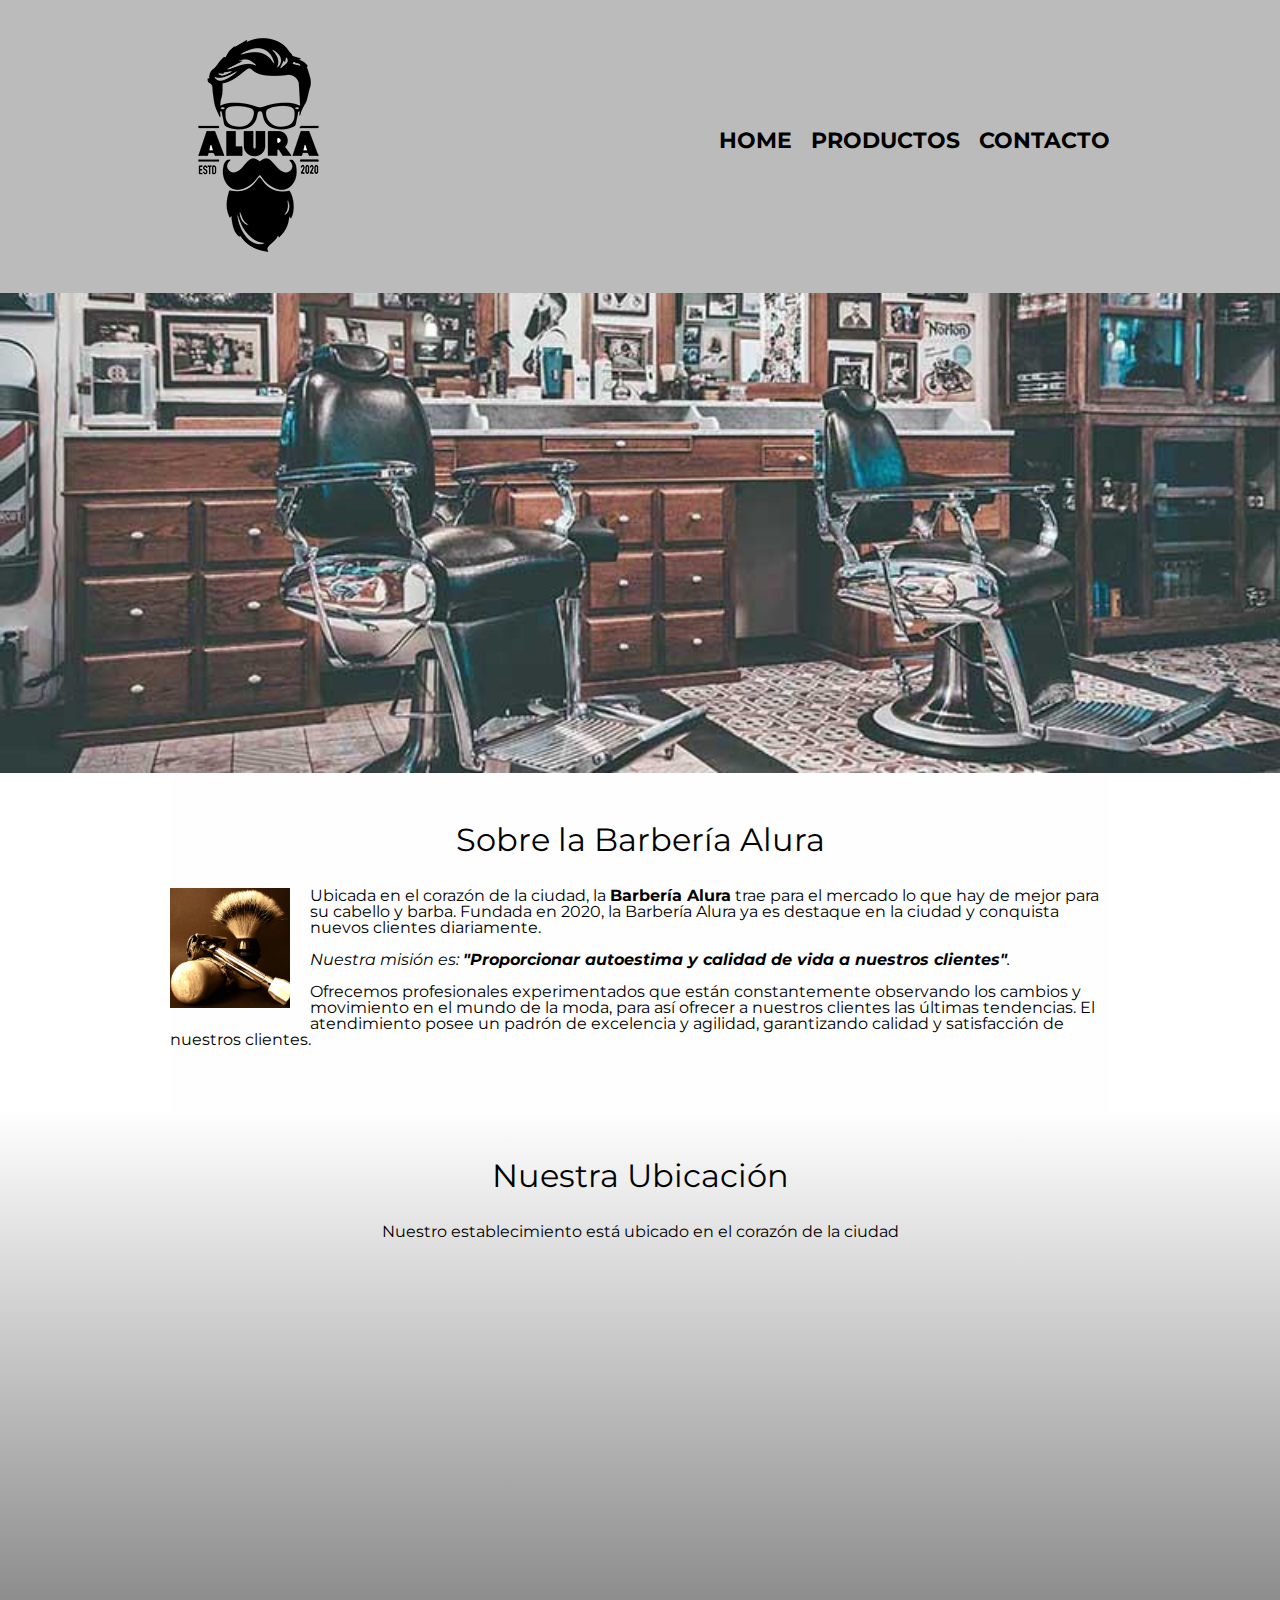
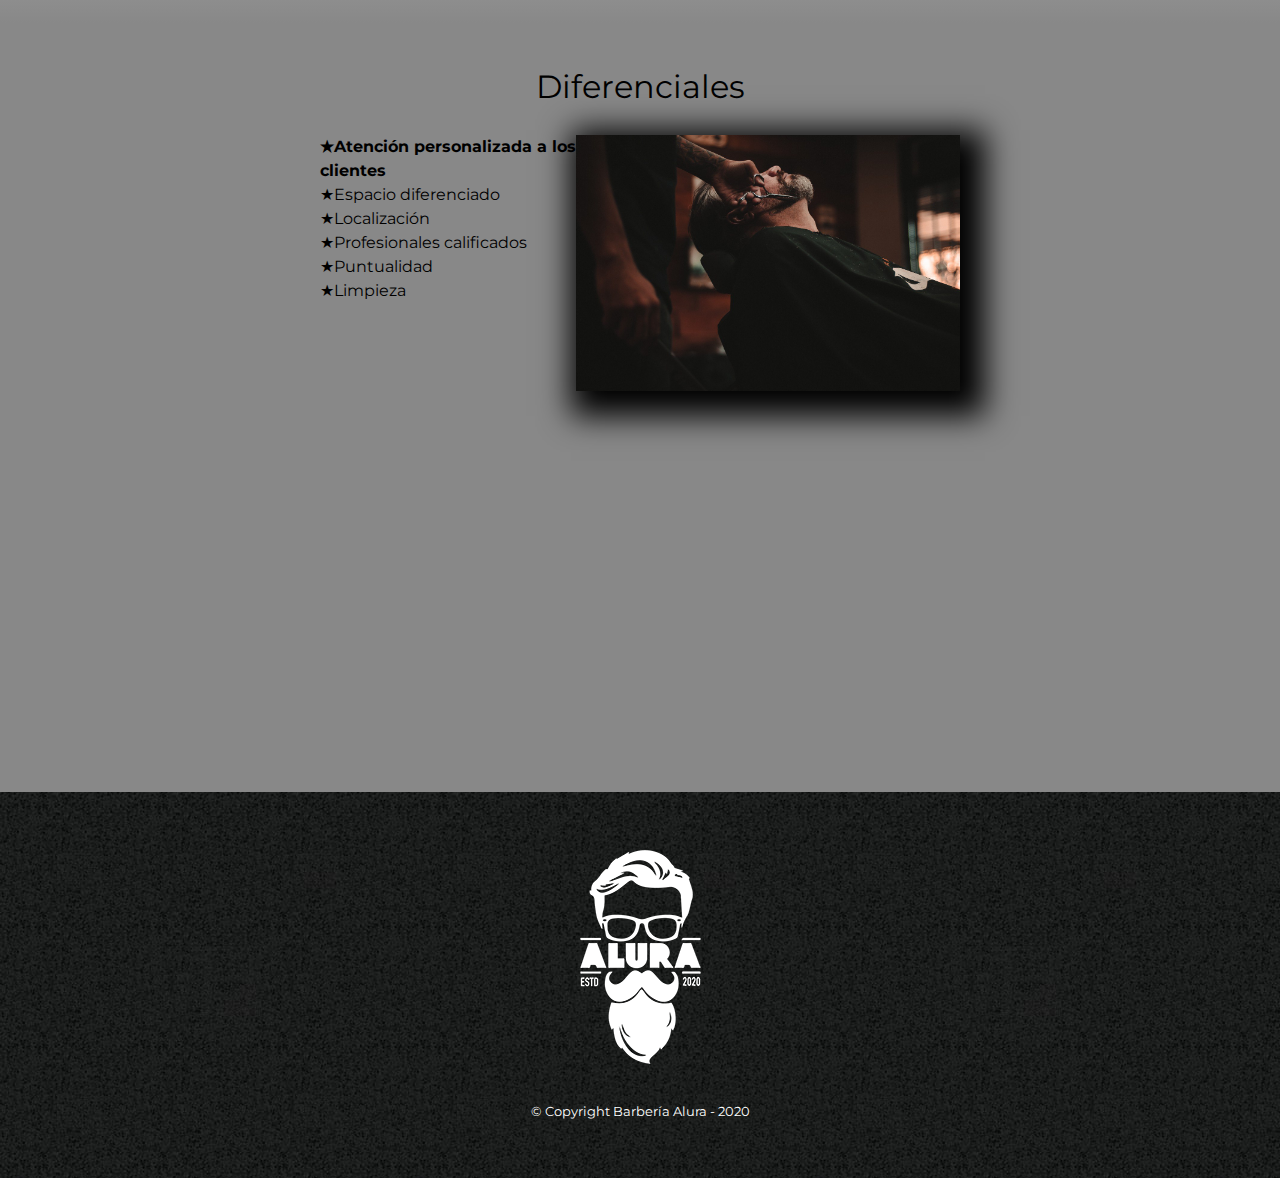
<file: index.html>
<!DOCTYPE html>

<html lang="es">
    
    <head>
        <meta charset="UTF-8">
        <meta name="viewport" content="width=device-width"> 
        <title>Barbería Alura</title>
        <link rel="stylesheet" href="reset.css">
        <link rel="stylesheet" href="index.css">
        <link href="https://fonts.googleapis.com/css2?family=Montserrat:wght@300&display=swap" rel="stylesheet">
    </head>

    <body>
        <header>
            <div class="caja">
                <h1><img src="logo.png"></h1>
                <nav>
                    <ul>
                        <li><a href="index.html">Home</a></li>
                        <li><a href="productos.html">Productos</a></li>
                        <li><a href="contacto.html">Contacto</a></li>
                    </ul>
                </nav>
            </div>
        </header>

        <img class="banner" src="banner.jpg">
        
        <main>
            <section class="principal">

                <h2 class="titulo-principal">Sobre la Barbería Alura</h2>

                <img class="utensilios"  src="utensilios.jpg" alt="Utensilios de un barbero.">
    
                <p>Ubicada en el corazón de la ciudad, la <strong>Barbería Alura</strong> trae para el mercado lo que hay de mejor para su cabello y barba. Fundada en 2020, la Barbería Alura ya es destaque en la ciudad y conquista nuevos clientes diariamente.</p>
    
                <p id="mision"><em>Nuestra misión es: <strong>"Proporcionar autoestima y calidad de vida a nuestros clientes"</strong>.</em></p>
    
                <p>Ofrecemos profesionales experimentados que están constantemente observando los cambios y movimiento en el mundo de la moda, para así ofrecer a nuestros clientes las últimas tendencias. El atendimiento posee un padrón de excelencia y agilidad, garantizando calidad y satisfacción de nuestros clientes.</p> 
    
            </section>

            <section class="mapa">
                <h3 class="titulo-principal">Nuestra Ubicación</h3>
                <p>Nuestro establecimiento está ubicado en el corazón de la ciudad</p>

                <div class="mapa-contenido">
                    <iframe src="https://www.google.com/maps/embed?pb=!1m18!1m12!1m3!1d34784.869470159!2d-46.65499870427411!3d-23.593248407555798!2m3!1f0!2f0!3f0!3m2!1i1024!2i768!4f13.1!3m3!1m2!1s0x94ce5a2b2ed7f3a1%3A0xab35da2f5ca62674!2sCaelum%20-%20Education%20and%20Innovation!5e0!3m2!1ses-419!2sbr!4v1602972945026!5m2!1ses-419!2sbr" width="100%" height="300" frameborder="0" style="border:0;" allowfullscreen="" aria-hidden="false" tabindex="0"></iframe>
                </div>


            </section>
            
            <section class="diferenciales">
    
                <h3 class="titulo-principal">Diferenciales</h3>
            
                <div class="contenido-diferenciales">
                    <ul class="lista-diferenciales">
                        <li class="items">Atención personalizada a los clientes</li>
                        <li class="items">Espacio diferenciado</li>
                        <li class="items">Localización</li>
                        <li class="items">Profesionales calificados</li>
                        <li class="items">Puntualidad</li>
                        <li class="items">Limpieza</li>
                    </ul><img src="diferenciales.jpg" class="imagen-diferenciales">
                </div>
                <div class="video">
                    <iframe width="100%" height="315" src="https://www.youtube.com/embed/wcVVXUV0YUY" frameborder="0" allow="accelerometer; autoplay; clipboard-write; encrypted-media; gyroscope; picture-in-picture" allowfullscreen></iframe>
                </div>
                
            </section>


            
        </main>
        
        <footer>
            <img src="logo-blanco.png">
            <p class="copyright">&copy Copyright Barbería Alura - 2020</p>
        </footer>
        
    </body>
</html>
</file>
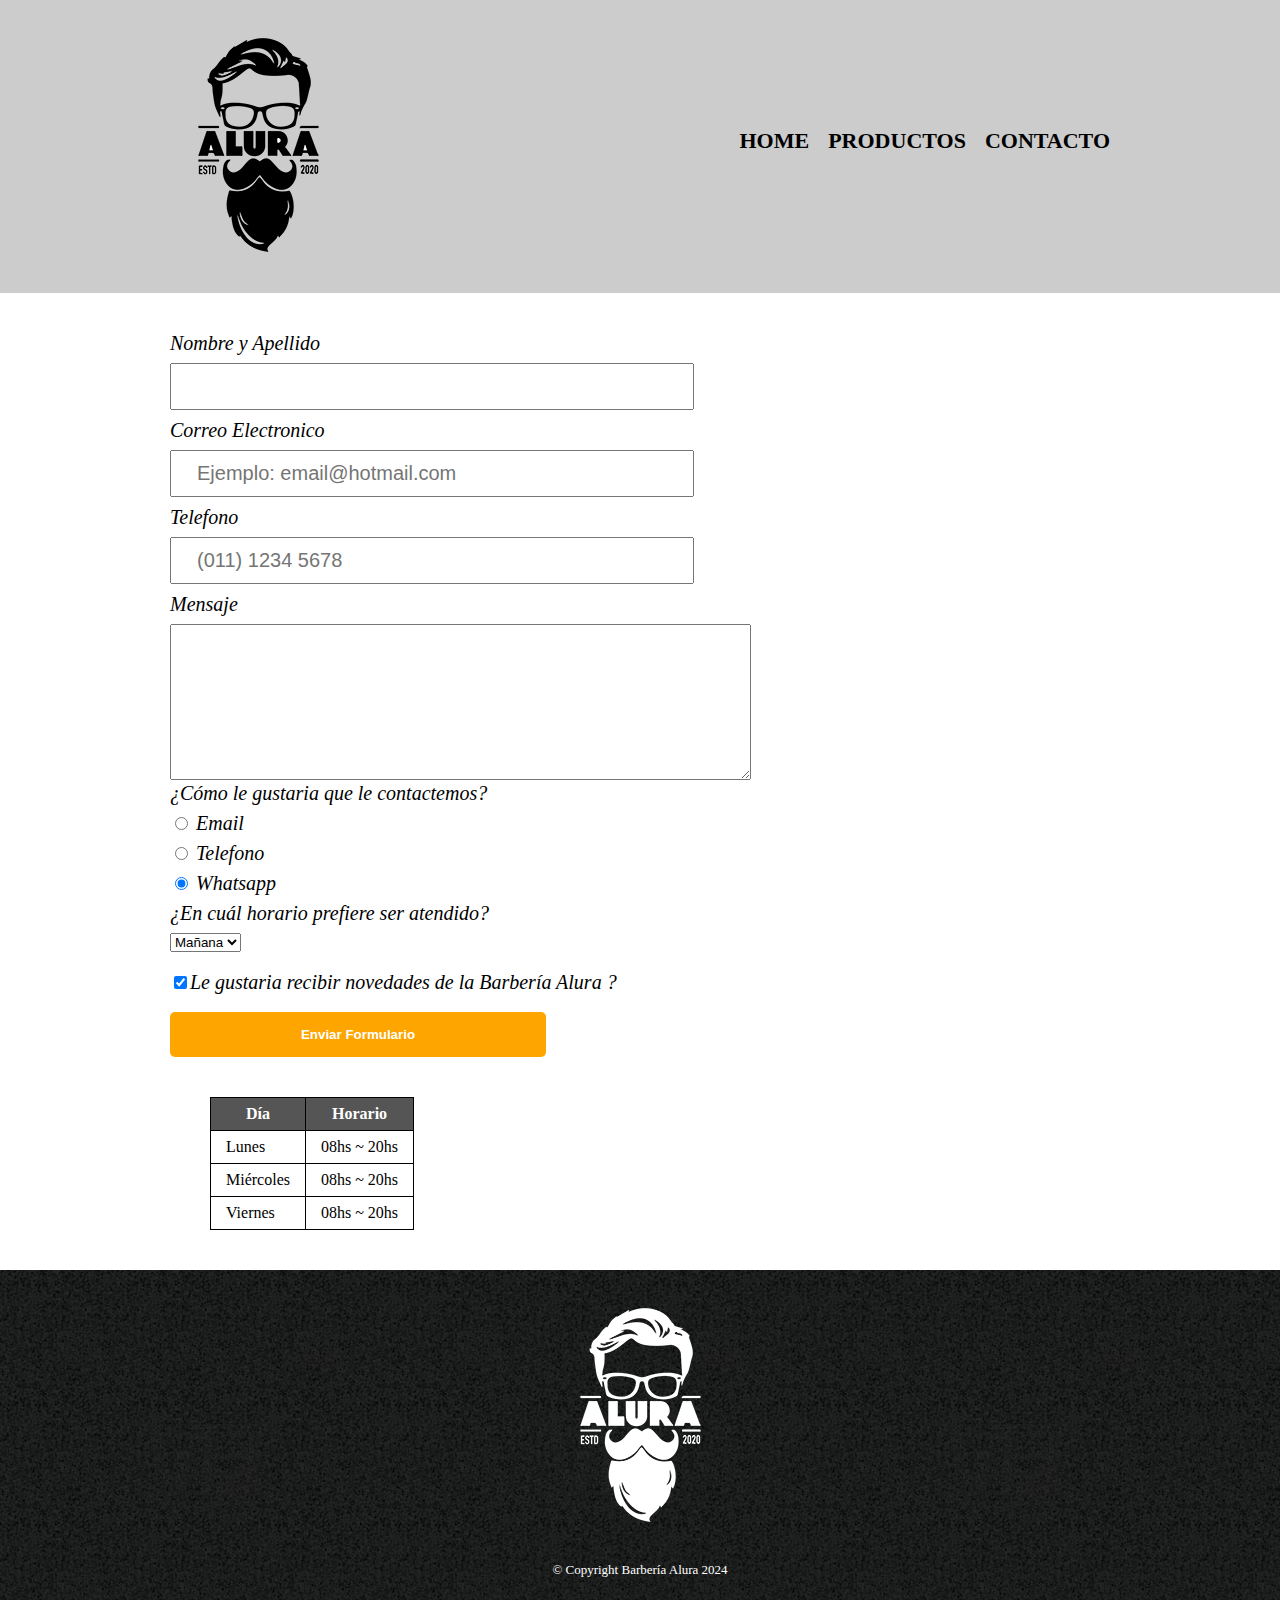
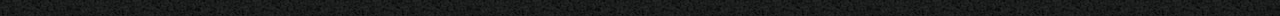
<file: contacto.html>
<!DOCTYPE html>

<html>

    <head>
        <meta charset="UTF-8">
        <title>Contacto - Barbería Alura</title>
        <link rel="stylesheet" href="reset.css">
        <link rel="stylesheet" href="contacto.css">
    </head>

    <body>
        
        <header>

            <div class="caja">
                <h1><img src="logo.png" alt="Logo de la Barbeía Alura"></h1><!--El atributo ALT o etiqueta ALT es un atributo HTML para un texto que describe una imagen. El atributo ALT se coloca directamente en la etiqueta de la imagen. Si una imagen no se puede mostrar por alguna razón, el atributo ALT proporciona texto alternativo para mostrar en su lugar. -->
                <nav>
                    <ul>
                        <li><a href="index.html">Home</a></li>
                        <li><a href="productos.html">Productos</a></li>
                        <li><a href="contacto.html">Contacto</a></li>
                    </ul>
                </nav>
            </div>

        </header>

    </body>

    <main>
        <form>

            <fieldset><!-- El elemento fieldset (grupo de campos) permite organizar en grupos los campos de un formulario. Sus etiquetas son: <fieldset> y </fieldset> (ambas obligatorias). Crea una caja: en bloque. Está definido como: Elemento en bloque. -->

                <label for="nombreyapellido">Nombre y Apellido</label><!-- La etiqueta <label> es una etiqueta para la entrada de datos para el <input> es obligatorio pasarle  el ID del <input>. -->
                <input type="text" id="nombreyapellido" class="input-informacion" required><!-- Cuando agregamos la propiedad required, el navegador nos ayuda a validar si ese campo está rellenado. -->
        
                <label for="correoelectronico">Correo Electronico</label>
                <input type="email" id="correoelectronico" class="input-informacion" placeholder="Ejemplo: email@hotmail.com" required><!-- Un placeholder es un código utilizado en elementos de entrada de formulario, como campos o áreas de texto, para proporcionar una sugerencia o ejemplo de lo que se espera que el usuario ingrese en ese espacio. -->
        
                <label for="telefono">Telefono</label>
                <input type="tel" id="telefono" class="input-informacion" placeholder="(011) 1234 5678" required>

            </fieldset>
            

            <label for="mensaje">Mensaje</label>
            <textarea id="mensaje" cols="70" rows="10"></textarea><!-- La etiqueta <textarea> crea un cuadro de texto que podemos maniputar tanto el ancho como el alto de nuestra caja de texto -->
            
            <fieldset>

                <legend>¿Cómo le gustaria que le contactemos?</legend><!-- El elemento <legend> (leyenda) crea un título para un grupos los campos ( <fieldset> ) de un formulario. Sus etiquetas son: <legend> y </legend> (ambas obligatorias). -->

                <label for="radio-email"><input type="radio" name="contacto" value="email" id="radio-email" required> Email</label><!-- La propiedad "name: " solo se puede “completar” una vez, es por eso que, cuando seleccionamos uno de los ítems, se anula el otro, manteniendo solamente uno seleccionado. -->

                <label for="radio-telefono"><input type="radio" name="contacto" value="telefono" id="radio-telefono" required> Telefono</label>

                <label for="radio-whatsapp"><input type="radio" name="contacto" value="whatsapp" id="radio-whatsapp" checked required> Whatsapp</label><!-- El atributo checked se usa para indicar que el elemento está seleccionado.  -->

            </fieldset>

            <fieldset>

                <legend>¿En cuál horario prefiere ser atendido?</legend>

                <select><!-- La estructura de la etiqueta <select> está compuesta de uno o más <option>. -->
                    <option>Mañana</option><!-- <option> sirve para crear los ítems seleccionables de un <select> -->
                    <option>Tarde</option>
                    <option>Noche</option>
                </select>

            </fieldset>

            <label class="checkbox"><input type="checkbox" checked>Le gustaria recibir novedades de la Barbería Alura ?</label>

            <input type="submit" name="contacto" value="Enviar Formulario" class="enviar">

        </form>

        <table><!-- Utilizamos la etiqueta <table> para crear una tabla. -->

            <thead><!-- Utilizamos la etiqueta <thead> para marcar que es el encabezado de la tabla. -->

                <tr><!-- Utilizamos la etiqueta <tr> para marcar la fila de una tabla. -->
                    <th>Día</th>
                    <th>Horario</th><!-- Utilizamos la etiqueta <th> para marcar el titulo de nuestra tabla. -->
                </tr>

            </thead>

            <tbody>

                <tr>
                    <td>Lunes</td><!-- Utilizamos la etiqueta <td> para marcar una columna de una tabla. -->
                    <td>08hs ~ 20hs</td>
                </tr>
                <tr>
                    <td>Miércoles</td>
                    <td>08hs ~ 20hs</td>
                </tr>
                <tr>
                    <td>Viernes</td>
                    <td>08hs ~ 20hs</td>
                </tr>

            </tbody><!-- La etiqueta <tfoot>, representa el pie de página de la tabla.  -->

        </table>

    </main>

    <footer>
        <img src="logo-blanco.png" alt="Logo de la Barbeía Alura">
        <p class="copyright">&copy Copyright Barbería Alura 2024</p>
    </footer>

</html>
</file>
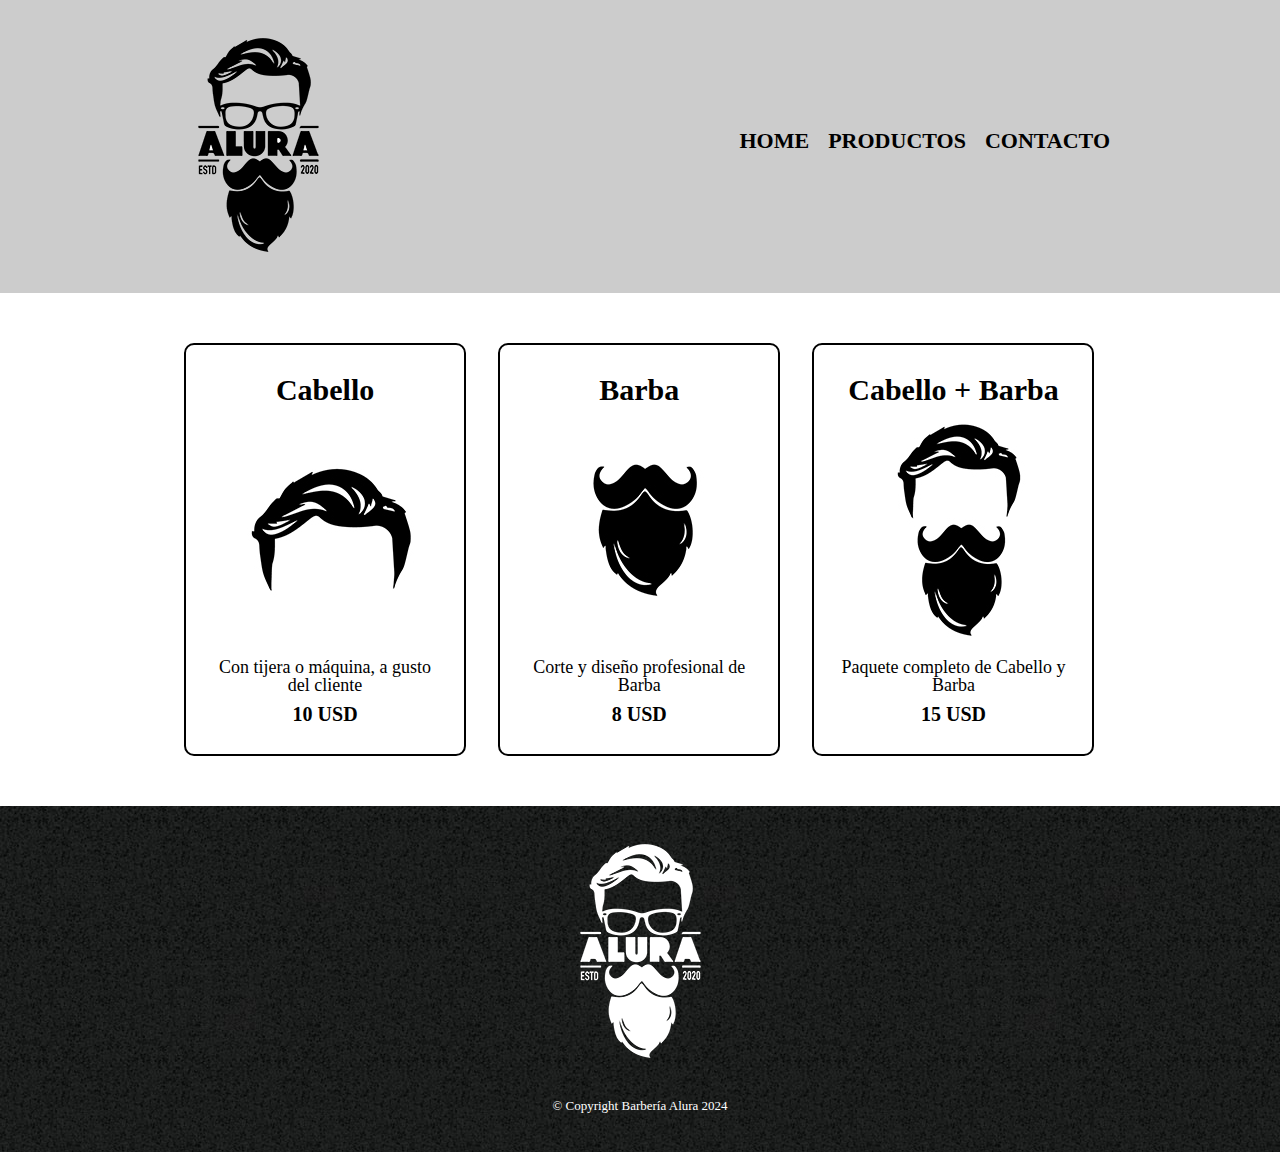
<file: productos.html>
<!DOCTYPE html>

<html>

    <head>
        <meta charset="UTF-8">
        <title>Productos - Barbería Alura</title>
        <link rel="stylesheet" href="reset.css">
        <link rel="stylesheet" href="productos.css">
    </head>

    <body>

        <header>

            <div class="caja">
                <h1><img src="logo.png"></h1>
                <nav>
                    <ul>
                        <li><a href="index.html">Home</a></li>
                        <li><a href="productos.html">Productos</a></li>
                        <li><a href="contacto.html">Contacto</a></li>
                    </ul>
                </nav>
            </div>

        </header>

        <main>
            <ul class="productos">
                <li>
                    <h2>Cabello</h2>
                    <img src="cabello.jpg">
                    <p class="descripcion">Con tijera o máquina, a gusto del cliente</p>
                    <p class="precio">10 USD</p>
                </li>
                <li>
                    <h2>Barba</h2>
                    <img src="barba.jpg">
                    <p class="descripcion">Corte y diseño profesional de Barba</p>
                    <p class="precio">8 USD</p>
                </li>
                <li>
                    <h2>Cabello + Barba</h2>
                    <img src="cabello+barba.jpg">
                    <p class="descripcion">Paquete completo de Cabello y Barba</p>
                    <p class="precio">15 USD</p>
                </li>
            </ul>
        </main>

        <footer>
            <img src="logo-blanco.png">
            <p class="copyright">&copy Copyright Barbería Alura 2024</p>
        </footer>
        
    </body>

</html>
</file>
<file: index.css>
body{
    font-family: 'Montserrat', sans-serif;
}

header {
    background-color: #BBBBBB;
    padding: 20px 0;
}

.caja{
    width: 940px;
    position: relative;
    margin: 0 auto;
}

nav{
    position: absolute;
    top:110px;
    right: 0;
}

nav li{
    display: inline;
    margin: 0 0 0 15px;
}

nav a{
    text-transform: uppercase;
    color: #000000;
    font-weight: bold;
    font-size: 22px;
    text-decoration: none;
}

nav a:hover{
    color: #c78c19;
    text-decoration: underline;
}

.productos{
    width: 940px;
    margin: 0 auto;
    padding: 50px;
}


.productos li{
    display: inline-block;
    text-align: center;
    width: 30%;
    vertical-align: top;
    margin: 0 1.5%;
    padding: 30px 20px;
    box-sizing: border-box;
    border: 2px solid #000000;
    border-radius: 10px;
}

.productos li:hover{
    border-color:#c78c19;
}

.productos li:active{
    border-color:#088c19;
}

.productos h2{
    font-size: 30px;
    font-weight: bold;
}

.productos li:hover h2{
    font-size: 33px;
}

.producto-descripcion{
    font-size: 18px;
}

.producto-precio{
    font-size: 20px;
    font-weight: bold;
    margin-top:10px;
}

footer{
    text-align: center;
    background: url(bg.jpg);
    padding:40px;
}

.copyright{
    color:#FFFFFF;
    font-size: 13px;
    margin:20px;
}

form{
    margin: 40px 0;
}

form label, form legend{
    display: block;
    font-size: 20px;
    margin: 0 0 10px;
}

.input-padron{
    display: block;
    margin: 0 0 20px;
    padding: 10px 25px;
    width: 50%;
}

.checkbox{
    margin:20px 0;
}

.enviar{
    width: 40%;
    padding: 15px 0;
    font-size: 18px;
    font-weight: bold;
    color:white;
    background: orange;
    border:none;
    border-radius: 5px;
    transition: 1s all;
    cursor:pointer;
}

.enviar:hover{
    background: darkorange;
    transform: scale(1.2);
}

table{
    margin: 40px 40px;
}

thead{
    background: #555555;
    color:white;
    font-weight: bold;
}

td,th{
    border: 1px solid #000000;
    padding: 8px 15px;
}

/*Aquí inicia el CSS para nuestra home*/
.banner{
    width: 100%;
}

.principal{
    padding: 3em 0;
    background: #FEFEFE;
    width: 940px;
    margin: 0 auto; 
}

.titulo-principal{
    text-align: center;
    font-size: 2em;
    margin: 0 0 1em;
    clear:left;
}

.principal p{
    margin: 0 0 1em;
}

.principal strong{
    font-weight: bold;
}

.principal em{
    font-style: italic;
}

.utensilios{
    width: 120px;
    float:left;
    margin: 0 20px 20px 0;
}

.mapa{
    padding: 3em 0;
    background: linear-gradient(#FEFEFE, #888888)
}

.mapa p{
    margin: 0 0 2em;
    text-align: center;
}

.mapa-contenido{
    width: 940px;
    margin: 0 auto;
}

.diferenciales{
    padding: 3em 0;
    background: #888888;
}

.contenido-diferenciales{
    width: 640px;
    margin: 0 auto;
}

.lista-diferenciales{
    width: 40%;
    display: inline-block;
    vertical-align: top;
}

.items{
    line-height: 1.5;
}

.items:before{
    content:"★"
}

.items:first-child{
    font-weight: bold;
}

.imagen-diferenciales{
    width: 60%;
    transition: 400ms;
    box-shadow: 10px 10px 30px 15px #000000;
}

.imagen-diferenciales:hover{
    opacity: 0.9;
}

.video{
    width: 560px;
    margin: 1em auto;
}

@media screen and (max-width:480px){
    h1{
        text-align: center;
    }
    nav{
        position: static;
    }
    .caja, .principal, .mapa-contenido, .contenido-diferenciales, .video {
        width: auto;
    }
    .lista-diferenciales, .imagen-diferenciales{
        width: 100%;
    }

}
</file>
<file: contacto.css>
header{

    background: #CCCCCC;
    padding: 20px 0;

    .caja{

        width: 940px;
        position: relative;
        margin: 0 auto;

        nav{
            position: absolute;
            top: 110px;
            right: 0px;
        }
    
        nav li{
            display: inline;
            margin: 0 0 0 15px;
        }
    
        nav a{
            text-transform: uppercase;
            color: black;
            font-weight: bold;
            font-size: 22px;
            text-decoration: none; /* le quita la decoracion o el subrayado del texto */
        }

        nav a:hover{
            color: #c78c18;
            text-decoration: underline; /* le agrega subrayado al texto */
        }

    }

}

main{

    width: 940px;
    margin: 0 auto;

    form{
        margin: 40px 0;
    }

    form label, form legend{
        display: block;
        font-size: 20px;
        margin: 0 0 10px;
        font-style: italic; /* La propiedad CSS "font-style: " establece el estilo que va tener nuestra fuente (letras) que le pongamos*/
    }

    .input-informacion{
        display: block;
        font-size: 20px;
        margin: 0 0 10px; /* La propiedad CSS "margin: " establece el margen para los cuatro lados. 1) parametro: Arriba, 2) parametro: Derecha, 3) parametro: Abajo,
        4) parametro: izquierda */
        padding: 10px 25px; /* La propiedad CSS "padding: " singnifica que es el relleno del elemento */
        width: 50%; /* La propiedad CSS "width: " singnifica que es el ancho del elemento */
    }

    .checkbox{
        margin: 20px 0;
    }

    .enviar{
        width: 40%;
        padding: 15px 0px;
        font-size: 18x;
        font-weight: bold; /* sirve para poner el texto o la fuente en negrita */
        color: white;
        background: orange;
        border: none; /* normalmente cuando creamos un boton o cuadro de texto ya viene por default un tipo de borde, pero con el "border: none;" se lo quitamos y hasta podemos configurarlo */
        border-radius: 5px;
        transition: 1s all; /* sirve para marcar una transicion visual de un efecto al cambiar de un color a otro en el background, esto afecta al "hover" que tenemos que declarar previamente */
        cursor: pointer; /* este comando sirve para cambiar la forma del cursor, en este caso cuando el usuario pasa el cursor por el boton, este cambia al de una mano */
    }

    .enviar:hover{
        background: darkgreen;
        transform: scale(1.2);/* Utilizamos la propiedad transform: scale() para aumentar un elemento proporcionalmente. */
    }

}

table{

    margin: 40px 40px;

    thead{
        background: #555555;
        color: white;
        font-weight: bold;
    }

    td,th{
        border: 1px solid #000000;
        padding: 8px 15px;
    }
}

footer{ /* La etiqueta <footer>, sirve para el pie de nuestra página. */

    text-align: center;
    background: url(bg.jpg); /* Sirve para llamar a una imagen que tengamos y usarlo como fondo en el background. En el CSS, cuando hacemos referencia a la dirección 
    de una imagen, usamos el valor url. */
    padding: 20px;

    .copyright{
        color: #FFFFFF;
        font-size: 13px;
        margin: 20px;
    }

}
</file>
<file: productos.css>
header{

    background: #CCCCCC;
    padding: 20px 0;

    .caja{

        width: 940px;
        position: relative;
        margin: 0 auto;

        nav{
            position: absolute;
            top: 110px;
            right: 0px;
        }
    
        nav li{
            display: inline;
            margin: 0 0 0 15px;
        }
    
        nav a{
            text-transform: uppercase;
            color: black;
            font-weight: bold;
            font-size: 22px;
            text-decoration: none; /* le quita la decoracion o el subrayado del texto */
        }

        nav a:hover{
            color: #c78c18;
            text-decoration: underline; /* le agrega subrayado al texto */
        }

    }

}

main{
    
    .productos{
        width: 940px;
        margin: 0 auto;
        padding: 50px;
    }

    .productos li{
        display: inline-block; /* display: inline-block; Pudiendo ajustar el tamaño de su contenido, dejándolo regulable. El tamaño puede ser ajustado, 
        tanto en la largura, como en la altura. */
        text-align: center;
        width: 30%;
        vertical-align: top;
        margin: 0 1.5%;
        padding: 30px 20px; /* El elemento aumenta su tamaño. Cuando declaro que existe un espaciamiento interno, estoy aumentando el contenido. */
        box-sizing:  border-box;
        border-color: #000000; /* Sirve para definir el color del borde */
        border-width: 2px; /* Sirve para definir el ancho */
        border-style: solid; /* sirve para definir el tipo de grosor del borde */
        border-radius: 10px; /* sirve para editar los bordes segun el radio en pixeles que le pasemos como parametro, ejemplo de "border-radius: 10px 10px 10px 10px;" 
        (sirve para editar el borde superior izquierdo) <------------------------------------------------------------------------------------------|    |   |     |
        (sirve para editar el borde superior derecho) <-------------------------------------------------------------------------------------------------|   |     |
        (sirve para editar el borde inferior derecho) <-----------------------------------------------------------------------------------------------------|     |
        (sirve para editar el borde inferior izquierdo) <---------------------------------------------------------------------------------------------------------|
        Siempre va en el sentido del agujas del reloj, empezando siempre desde el superior izquierdo, quedando de esta manera: border-radius: 10px 10px 10px 10px; 
        y siempre se coloca varios solo si se quiere editar los pixeles de cada borde */
    }

    .productos li:hover{  /* Se activa cuando el usuario pasa el mouse en el objeto, "hover" se puede interpretar como "capturar" cuando el usuario 
        pasa el mouse por ese sector, en resumen: hover, cuando el usuario pasa el cursor sobre el elemento. */
        border-color: #c78c18;
    }

    .productos li:active{ /* Se activa cuando el usuario intercciona y hace un clic, en resumen: active, cuando un elemento está siendo activado por el usuario.*/
        border-color: #088c19;
    }

    .productos h2{
        font-size: 30px; /*cambia el tamaño de la letra */
        font-weight: bold; /*especifica el peso o grueso de la letra */
        text-align: center; /*alinea el texto en el centro */
    }

    .productos li:hover h2{ /* En el hover, mapeamos el comportamiento del mouse por encima del elemento, y podemos usar esto para descartar visualmente el elemento. 
        En este caso hacemos que el hover haga efectos en la etiqueta h2*/
        font-size: 33px;
    }

    .descripcion{
        font-size: 18px;
    }

    .precio{
        font-size: 20px;
        font-weight: bold;
        margin-top: 10px; 
    }

}

footer{ /* La etiqueta <footer>, sirve para el pie de nuestra página. */

    text-align: center;
    background: url(bg.jpg); /* Sirve para llamar a una imagen que tengamos y usarlo como fondo en el background. En el CSS, cuando hacemos referencia a la dirección 
    de una imagen, usamos el valor url. */
    padding: 20px;

    .copyright{
        color: #FFFFFF;
        font-size: 13px;
        margin: 20px;
    }

}
</file>
